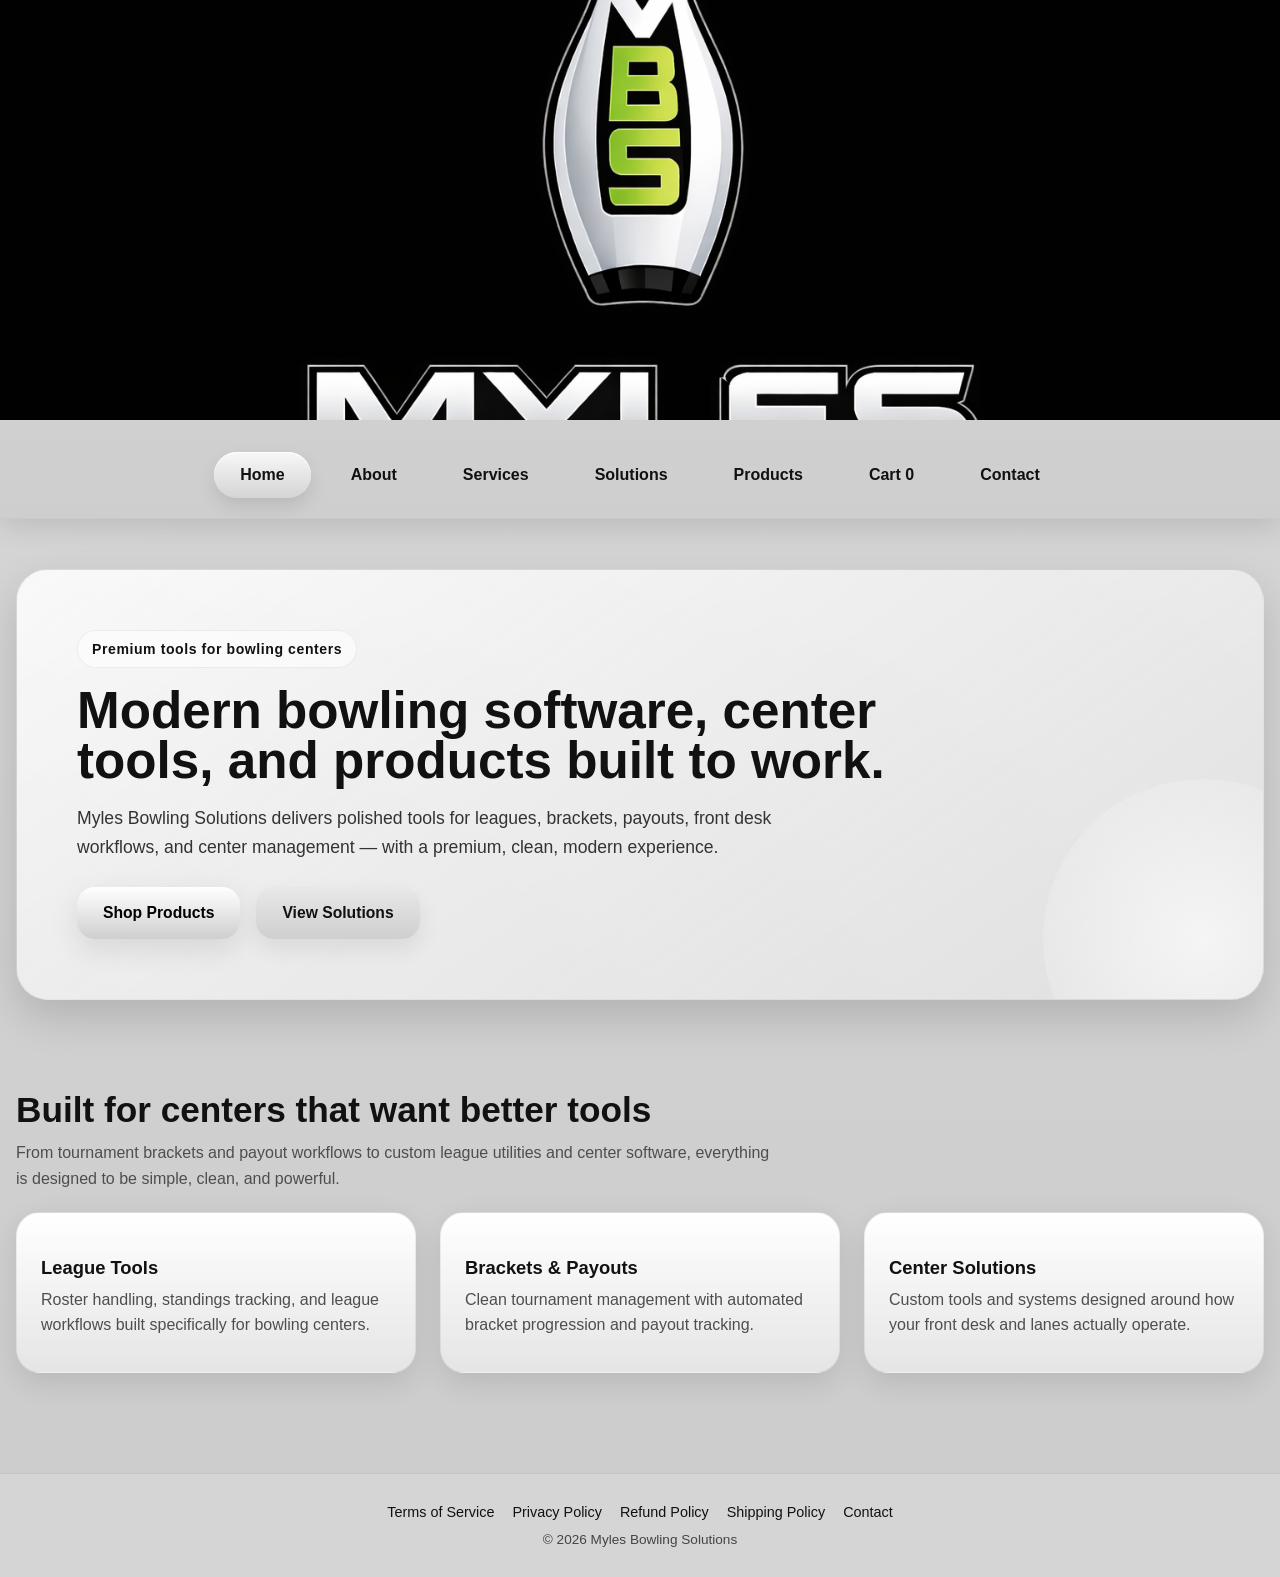
<file: index.html>
<!DOCTYPE html>
<html lang="en">
<head>
  <meta charset="UTF-8">
  <meta name="viewport" content="width=device-width, initial-scale=1.0">
  <title>Myles Bowling Solutions</title>
  <link rel="icon" type="image/jpeg" href="assets/68D8CA4C-741E-41E1-ABBC-8B57D7FD0A57.jpeg">
  <link rel="stylesheet" href="styles.css">
  <script defer src="script.js"></script>
</head>
<body>

<header class="site-header" id="siteHeader">
  <div class="header-wrap">

    <a class="brand full-logo" href="index.html">
      <img src="assets/06309F0A-B867-462A-8ED0-E043CD47B2AF.png" alt="Myles Bowling Solutions logo">
    </a>

    <nav class="nav">
      <a class="active" href="index.html">Home</a>
      <a href="about.html">About</a>
      <a href="services.html">Services</a>
      <a href="solutions.html">Solutions</a>
      <a href="products.html">Products</a>
      <a href="cart.html">Cart <span data-cart-count>0</span></a>
      <a href="contact.html">Contact</a>
    </nav>

  </div>
</header>

<main>

  <section class="hero">
    <div class="container">
      <div class="hero-card">
        <div class="eyebrow">Premium tools for bowling centers</div>

        <h1>Modern bowling software, center tools, and products built to work.</h1>

        <p>
          Myles Bowling Solutions delivers polished tools for leagues, brackets,
          payouts, front desk workflows, and center management — with a premium,
          clean, modern experience.
        </p>

        <div class="hero-actions">
          <a class="btn btn-primary" href="products.html">Shop Products</a>
          <a class="btn btn-secondary" href="solutions.html">View Solutions</a>
        </div>
      </div>
    </div>
  </section>

  <section class="section">
    <div class="container">
      <div class="section-head">
        <h2>Built for centers that want better tools</h2>
        <p>
          From tournament brackets and payout workflows to custom league utilities
          and center software, everything is designed to be simple, clean, and powerful.
        </p>
      </div>

      <div class="feature-grid">
        <article class="feature-card">
          <h3>League Tools</h3>
          <p>
            Roster handling, standings tracking, and league workflows built
            specifically for bowling centers.
          </p>
        </article>

        <article class="feature-card">
          <h3>Brackets & Payouts</h3>
          <p>
            Clean tournament management with automated bracket progression
            and payout tracking.
          </p>
        </article>

        <article class="feature-card">
          <h3>Center Solutions</h3>
          <p>
            Custom tools and systems designed around how your front desk
            and lanes actually operate.
          </p>
        </article>
      </div>
    </div>
  </section>

</main>
  
<footer class="site-footer">
  <div class="footer-links">
    <a href="/terms.html">Terms of Service</a>
    <a href="/privacy.html">Privacy Policy</a>
    <a href="/refunds.html">Refund Policy</a>
    <a href="/shipping.html">Shipping Policy</a>
    <a href="/contact.html">Contact</a>
  </div>

  <div class="footer-copy">
    © 2026 Myles Bowling Solutions
  </div>
</footer>


</body>
</html>
</file>
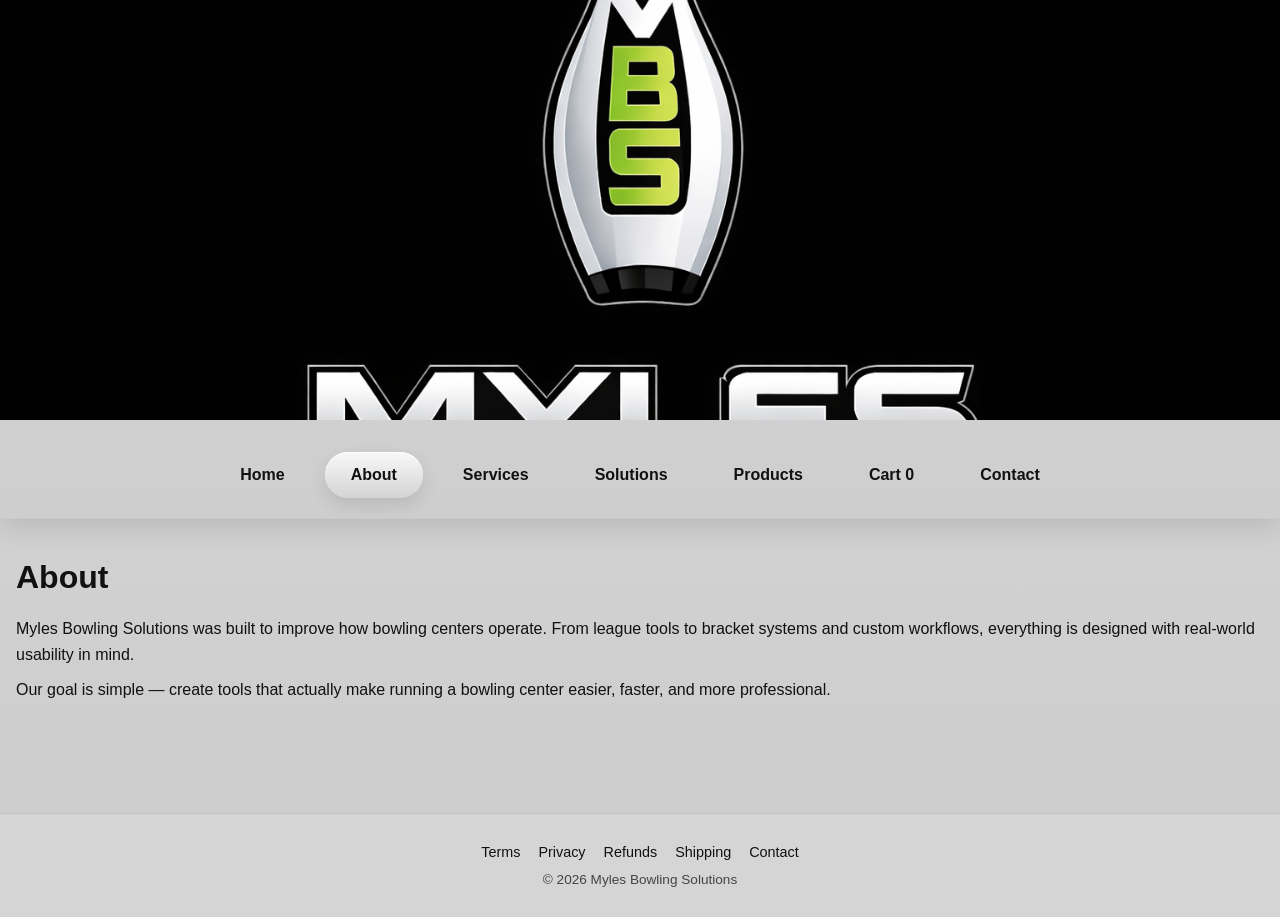
<file: about.html>
<!DOCTYPE html>
<html lang="en">
<head>
<meta charset="UTF-8">
<meta name="viewport" content="width=device-width, initial-scale=1.0">
<title>About | Myles Bowling Solutions</title>
<link rel="icon" type="image/jpeg" href="assets/68D8CA4C-741E-41E1-ABBC-8B57D7FD0A57.jpeg">
<link rel="stylesheet" href="styles.css">
<script defer src="script.js"></script>
</head>
<body>

<header class="site-header" id="siteHeader">
  <div class="header-wrap">
    <a class="brand full-logo" href="index.html">
      <img src="assets/06309F0A-B867-462A-8ED0-E043CD47B2AF.png">
    </a>
    <nav class="nav">
      <a href="index.html">Home</a>
      <a class="active" href="about.html">About</a>
      <a href="services.html">Services</a>
      <a href="solutions.html">Solutions</a>
      <a href="products.html">Products</a>
      <a href="cart.html">Cart <span data-cart-count>0</span></a>
      <a href="contact.html">Contact</a>
    </nav>
  </div>
</header>

<main class="container section">
  <h1>About</h1>
  <p>
    Myles Bowling Solutions was built to improve how bowling centers operate.
    From league tools to bracket systems and custom workflows, everything is designed
    with real-world usability in mind.
  </p>

  <p>
    Our goal is simple — create tools that actually make running a bowling center easier,
    faster, and more professional.
  </p>
</main>

<footer class="site-footer">
  <div class="footer-links">
    <a href="terms.html">Terms</a>
    <a href="privacy.html">Privacy</a>
    <a href="refunds.html">Refunds</a>
    <a href="shipping.html">Shipping</a>
    <a href="contact.html">Contact</a>
  </div>
  <div class="footer-copy">© 2026 Myles Bowling Solutions</div>
</footer>

</body>
</html>
</file>
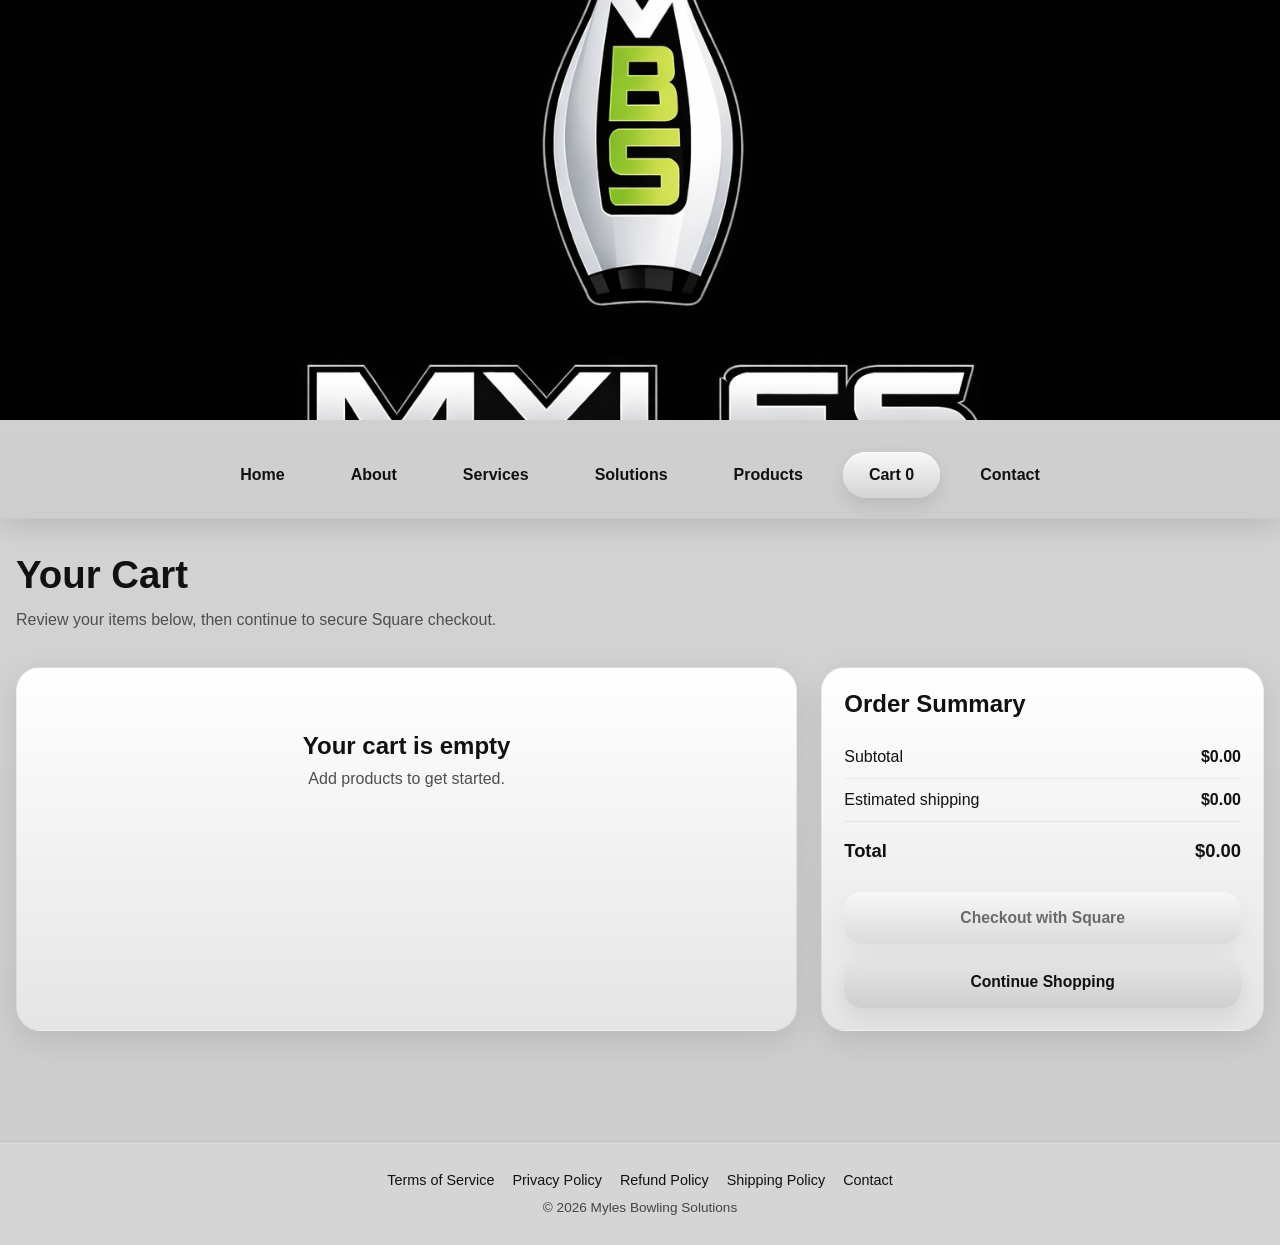
<file: cart.html>
<!DOCTYPE html>
<html lang="en">
<head>
  <meta charset="UTF-8">
  <meta name="viewport" content="width=device-width, initial-scale=1.0">
  <title>Cart | Myles Bowling Solutions</title>
  <link rel="icon" type="image/jpeg" href="assets/68D8CA4C-741E-41E1-ABBC-8B57D7FD0A57.jpeg">
  <link rel="stylesheet" href="styles.css">
  <script defer src="script.js"></script>
</head>
<body>

<header class="site-header" id="siteHeader">
  <div class="header-wrap">
    <a class="brand full-logo" href="index.html">
      <img src="assets/06309F0A-B867-462A-8ED0-E043CD47B2AF.png" alt="Myles Bowling Solutions logo">
    </a>

    <nav class="nav">
      <a href="index.html">Home</a>
      <a href="about.html">About</a>
      <a href="services.html">Services</a>
      <a href="solutions.html">Solutions</a>
      <a href="products.html">Products</a>
      <a class="active" href="cart.html">Cart <span data-cart-count>0</span></a>
      <a href="contact.html">Contact</a>
    </nav>
  </div>
</header>

<main class="container">
  <section class="page-title">
    <h1>Your Cart</h1>
    <p>
      Review your items below, then continue to secure Square checkout.
    </p>
  </section>

  <section class="cart-layout">
    <div class="cart-card">
      <div id="cartEmpty" class="empty-state">
        <h2>Your cart is empty</h2>
        <p class="muted" style="margin-top:10px;">Add products to get started.</p>
      </div>

      <div id="cartList" class="cart-list"></div>
    </div>

    <aside class="cart-card">
      <h2 style="margin-bottom:18px;">Order Summary</h2>

      <div class="summary-row">
        <span>Subtotal</span>
        <strong id="cartSubtotal">$0.00</strong>
      </div>

      <div class="summary-row">
        <span>Estimated shipping</span>
        <strong id="cartShipping">$0.00</strong>
      </div>

      <div class="summary-row total">
        <span>Total</span>
        <strong id="cartTotal">$0.00</strong>
      </div>

      <div style="display:grid; gap:12px; margin-top:18px;">
        <button id="squareCheckoutBtn" class="btn btn-primary" type="button">
          Checkout with Square
        </button>
        <a class="btn btn-secondary" href="products.html">Continue Shopping</a>
      </div>
    </aside>
  </section>
</main>

<footer class="site-footer">
  <div class="footer-links">
    <a href="terms.html">Terms of Service</a>
    <a href="privacy.html">Privacy Policy</a>
    <a href="refunds.html">Refund Policy</a>
    <a href="shipping.html">Shipping Policy</a>
    <a href="contact.html">Contact</a>
  </div>

  <div class="footer-copy">
    © 2026 Myles Bowling Solutions
  </div>
</footer>

</body>
</html>
</file>
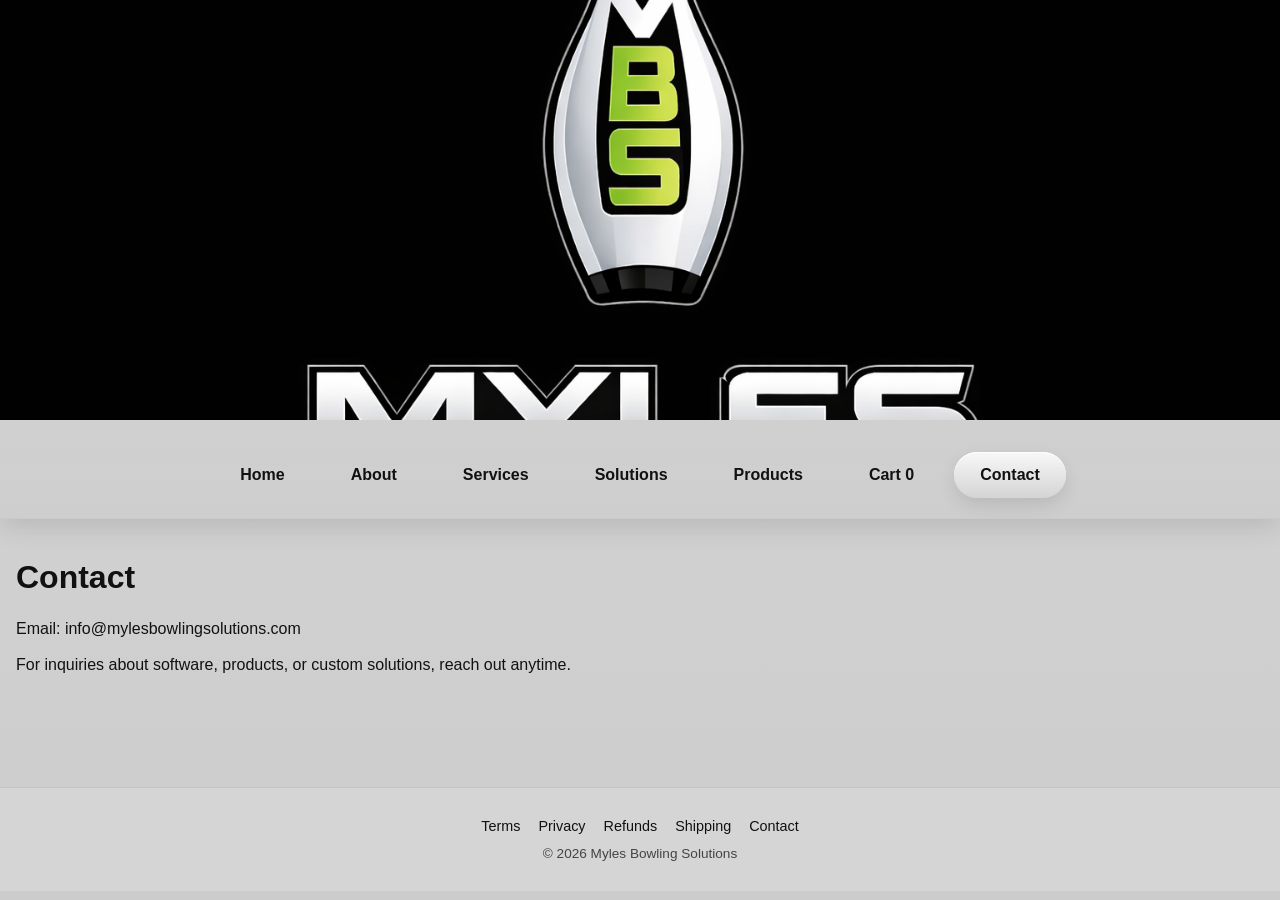
<file: contact.html>
<!DOCTYPE html>
<html lang="en">
<head>
<meta charset="UTF-8">
<meta name="viewport" content="width=device-width, initial-scale=1.0">
<title>Contact | Myles Bowling Solutions</title>
<link rel="icon" type="image/jpeg" href="assets/68D8CA4C-741E-41E1-ABBC-8B57D7FD0A57.jpeg">
<link rel="stylesheet" href="styles.css">
<script defer src="script.js"></script>
</head>
<body>

<header class="site-header" id="siteHeader">
  <div class="header-wrap">
    <a class="brand full-logo" href="index.html">
      <img src="assets/06309F0A-B867-462A-8ED0-E043CD47B2AF.png">
    </a>
    <nav class="nav">
      <a href="index.html">Home</a>
      <a href="about.html">About</a>
      <a href="services.html">Services</a>
      <a href="solutions.html">Solutions</a>
      <a href="products.html">Products</a>
      <a href="cart.html">Cart <span data-cart-count>0</span></a>
      <a class="active" href="contact.html">Contact</a>
    </nav>
  </div>
</header>

<main class="container section">
  <h1>Contact</h1>

  <p>Email: info@mylesbowlingsolutions.com</p>

  <p>
    For inquiries about software, products, or custom solutions,
    reach out anytime.
  </p>
</main>

<footer class="site-footer">
  <div class="footer-links">
    <a href="terms.html">Terms</a>
    <a href="privacy.html">Privacy</a>
    <a href="refunds.html">Refunds</a>
    <a href="shipping.html">Shipping</a>
    <a href="contact.html">Contact</a>
  </div>
  <div class="footer-copy">© 2026 Myles Bowling Solutions</div>
</footer>

</body>
</html>
</file>
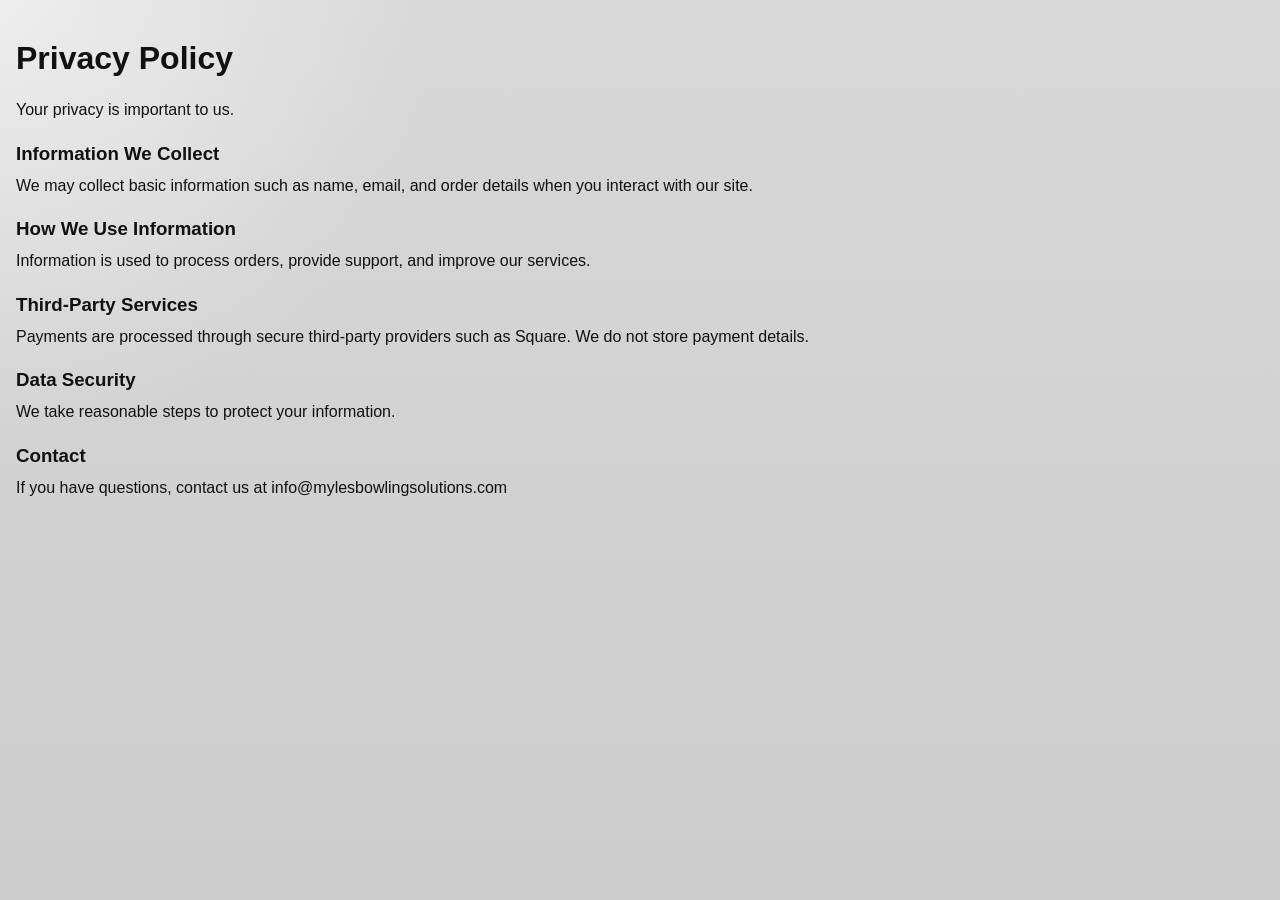
<file: privacy.html>
<!DOCTYPE html>
<html lang="en">
<head>
<meta charset="UTF-8">
<meta name="viewport" content="width=device-width, initial-scale=1.0">
<title>Privacy Policy</title>
<link rel="stylesheet" href="styles.css">
</head>
<body>

<div class="container section">
<h1>Privacy Policy</h1>

<p>Your privacy is important to us.</p>

<h3>Information We Collect</h3>
<p>We may collect basic information such as name, email, and order details when you interact with our site.</p>

<h3>How We Use Information</h3>
<p>Information is used to process orders, provide support, and improve our services.</p>

<h3>Third-Party Services</h3>
<p>Payments are processed through secure third-party providers such as Square. We do not store payment details.</p>

<h3>Data Security</h3>
<p>We take reasonable steps to protect your information.</p>

<h3>Contact</h3>
<p>If you have questions, contact us at info@mylesbowlingsolutions.com</p>

</div>

</body>
</html>
</file>
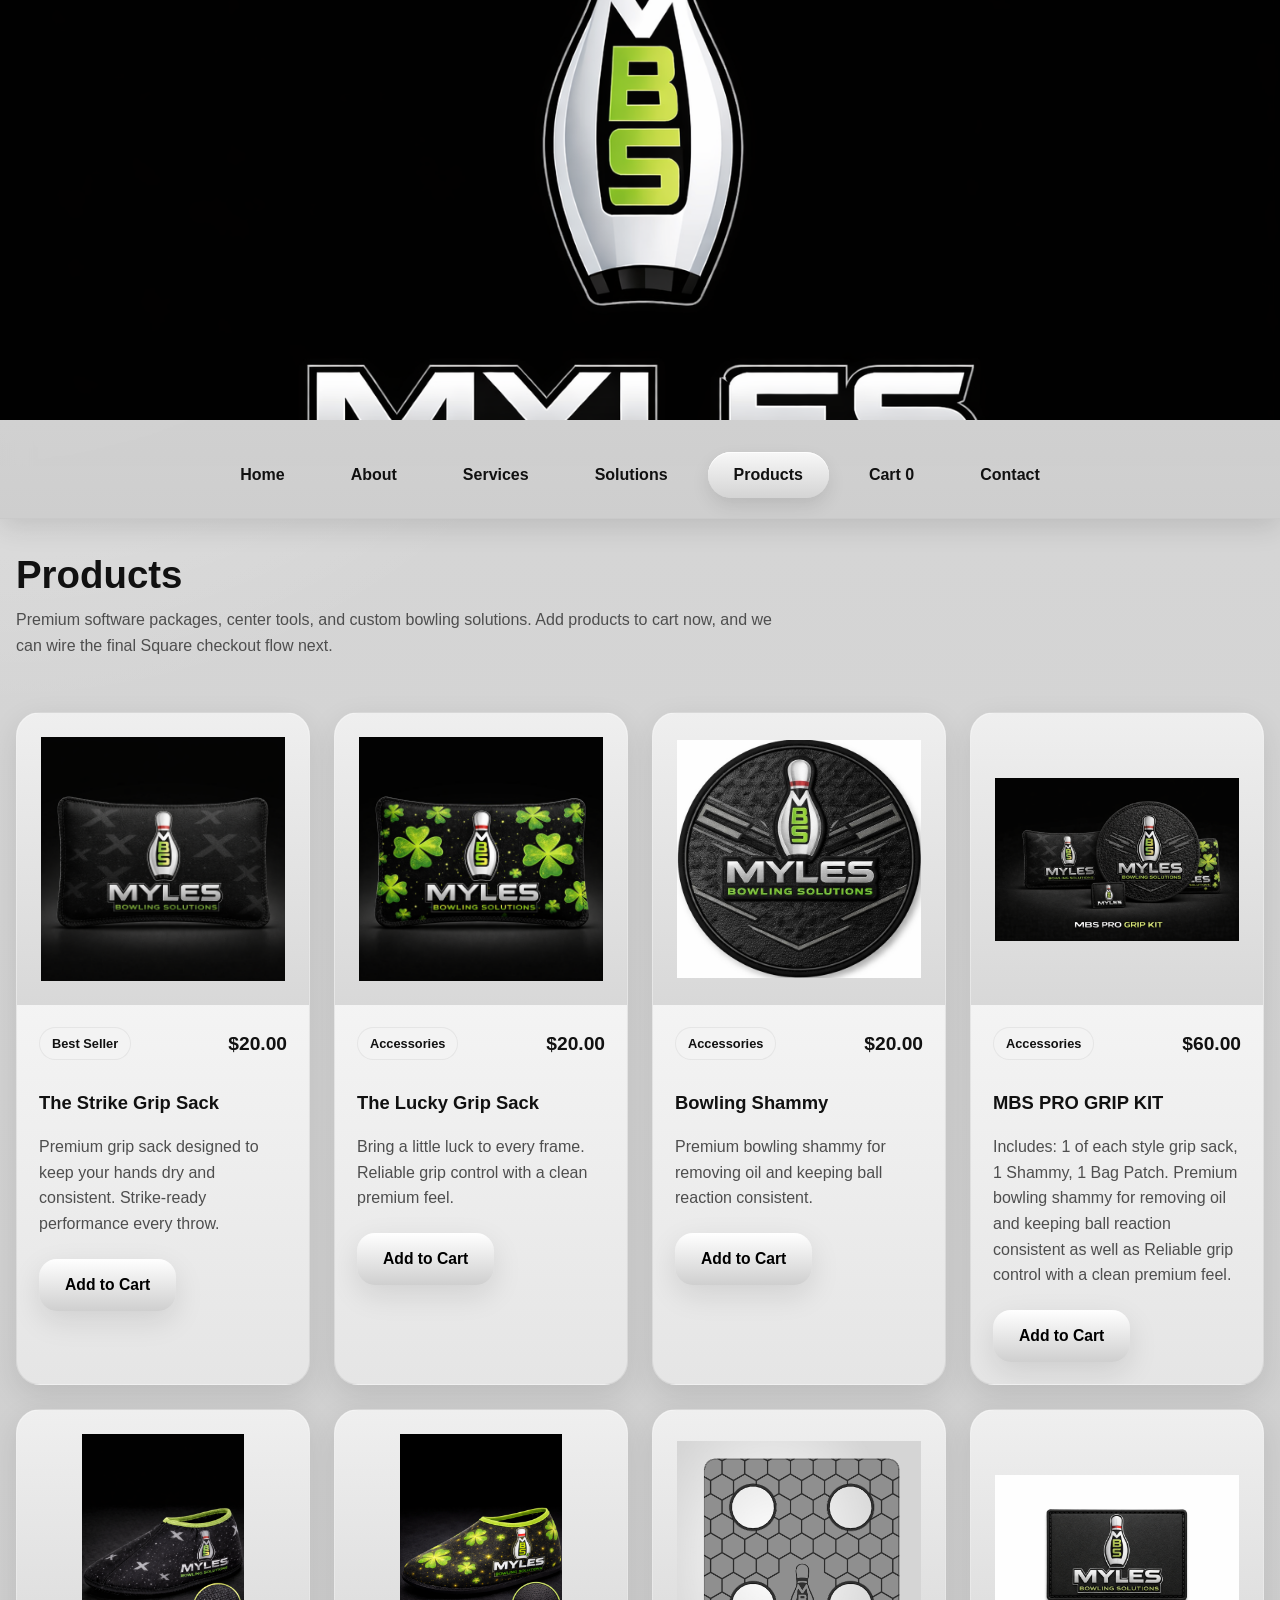
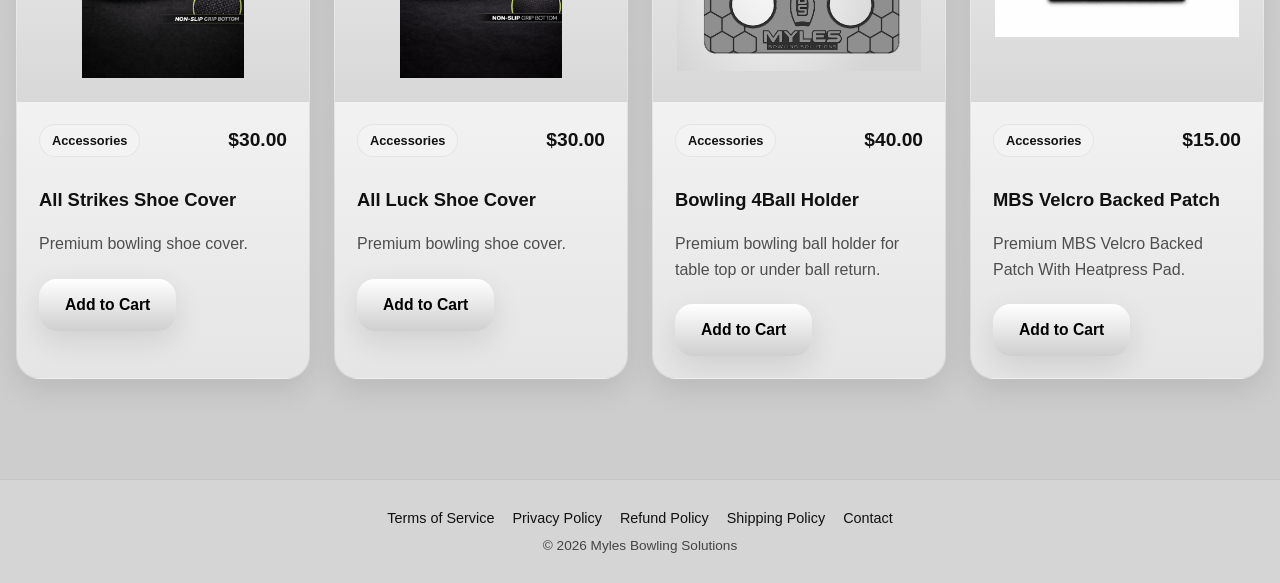
<file: products.html>
<!DOCTYPE html>
<html lang="en">
<head>
  <meta charset="UTF-8">
  <meta name="viewport" content="width=device-width, initial-scale=1.0">
  <title>Products | Myles Bowling Solutions</title>
  <link rel="icon" type="image/jpeg" href="assets/68D8CA4C-741E-41E1-ABBC-8B57D7FD0A57.jpeg">
  <link rel="stylesheet" href="styles.css">
  <script defer src="script.js"></script>
</head>
<body>

<header class="site-header" id="siteHeader">
  <div class="header-wrap">
    <a class="brand full-logo" href="index.html">
      <img src="assets/06309F0A-B867-462A-8ED0-E043CD47B2AF.png" alt="Myles Bowling Solutions logo">
    </a>

    <nav class="nav">
      <a href="index.html">Home</a>
      <a href="about.html">About</a>
      <a href="services.html">Services</a>
      <a href="solutions.html">Solutions</a>
      <a class="active" href="products.html">Products</a>
      <a href="cart.html">Cart <span data-cart-count>0</span></a>
      <a href="contact.html">Contact</a>
    </nav>
  </div>
</header>

<main class="container">
  <section class="page-title">
    <h1>Products</h1>
    <p>
      Premium software packages, center tools, and custom bowling solutions.
      Add products to cart now, and we can wire the final Square checkout flow next.
    </p>
  </section>

  <section class="section">
    <div id="productGrid" class="product-grid"></div>
  </section>
</main>

<footer class="site-footer">
  <div class="footer-links">
    <a href="terms.html">Terms of Service</a>
    <a href="privacy.html">Privacy Policy</a>
    <a href="refunds.html">Refund Policy</a>
    <a href="shipping.html">Shipping Policy</a>
    <a href="contact.html">Contact</a>
  </div>

  <div class="footer-copy">
    © 2026 Myles Bowling Solutions
  </div>
</footer>

</body>
</html>
</file>
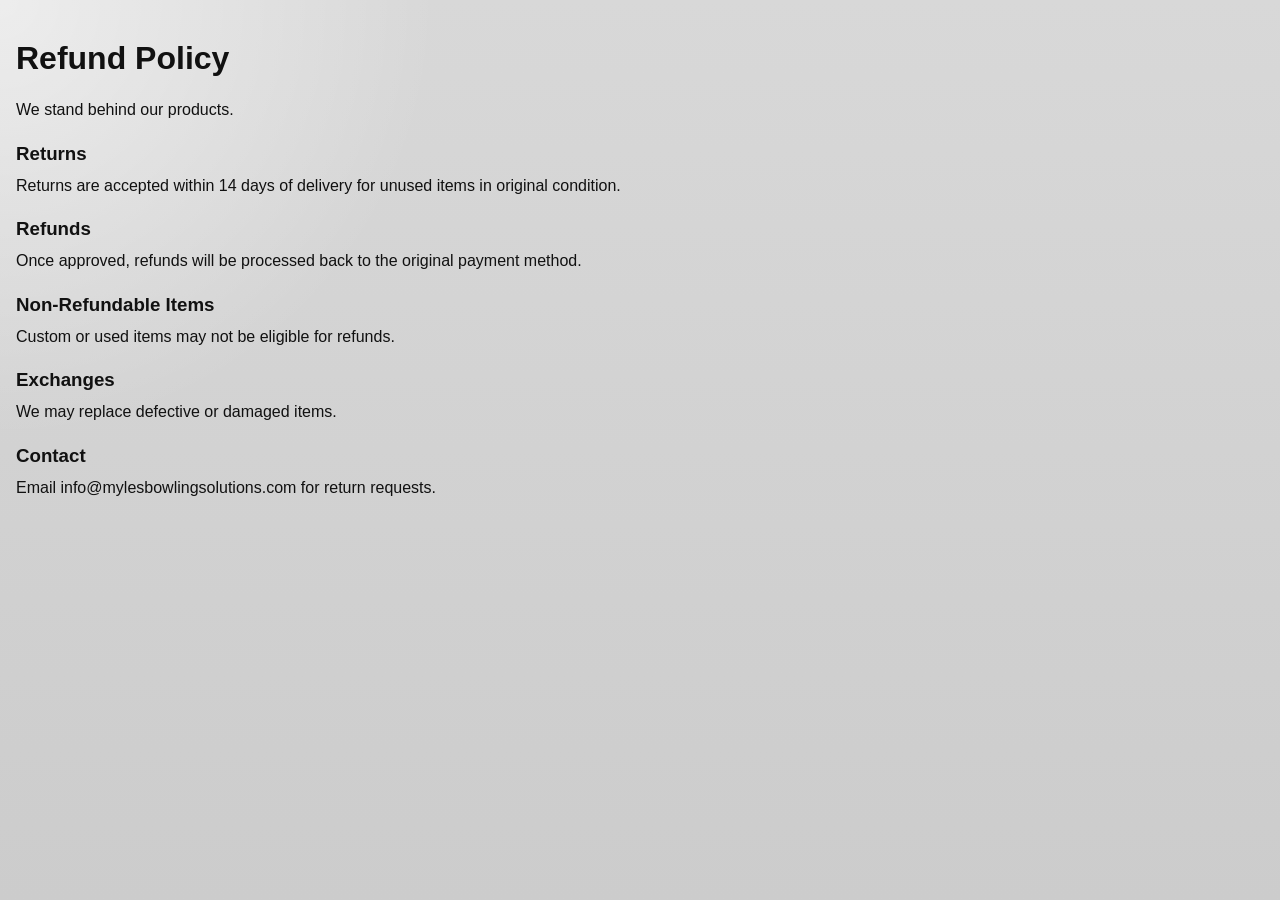
<file: refunds.html>
<!DOCTYPE html>
<html lang="en">
<head>
<meta charset="UTF-8">
<meta name="viewport" content="width=device-width, initial-scale=1.0">
<title>Refund Policy</title>
<link rel="stylesheet" href="styles.css">
</head>
<body>

<div class="container section">
<h1>Refund Policy</h1>

<p>We stand behind our products.</p>

<h3>Returns</h3>
<p>Returns are accepted within 14 days of delivery for unused items in original condition.</p>

<h3>Refunds</h3>
<p>Once approved, refunds will be processed back to the original payment method.</p>

<h3>Non-Refundable Items</h3>
<p>Custom or used items may not be eligible for refunds.</p>

<h3>Exchanges</h3>
<p>We may replace defective or damaged items.</p>

<h3>Contact</h3>
<p>Email info@mylesbowlingsolutions.com for return requests.</p>

</div>

</body>
</html>
</file>
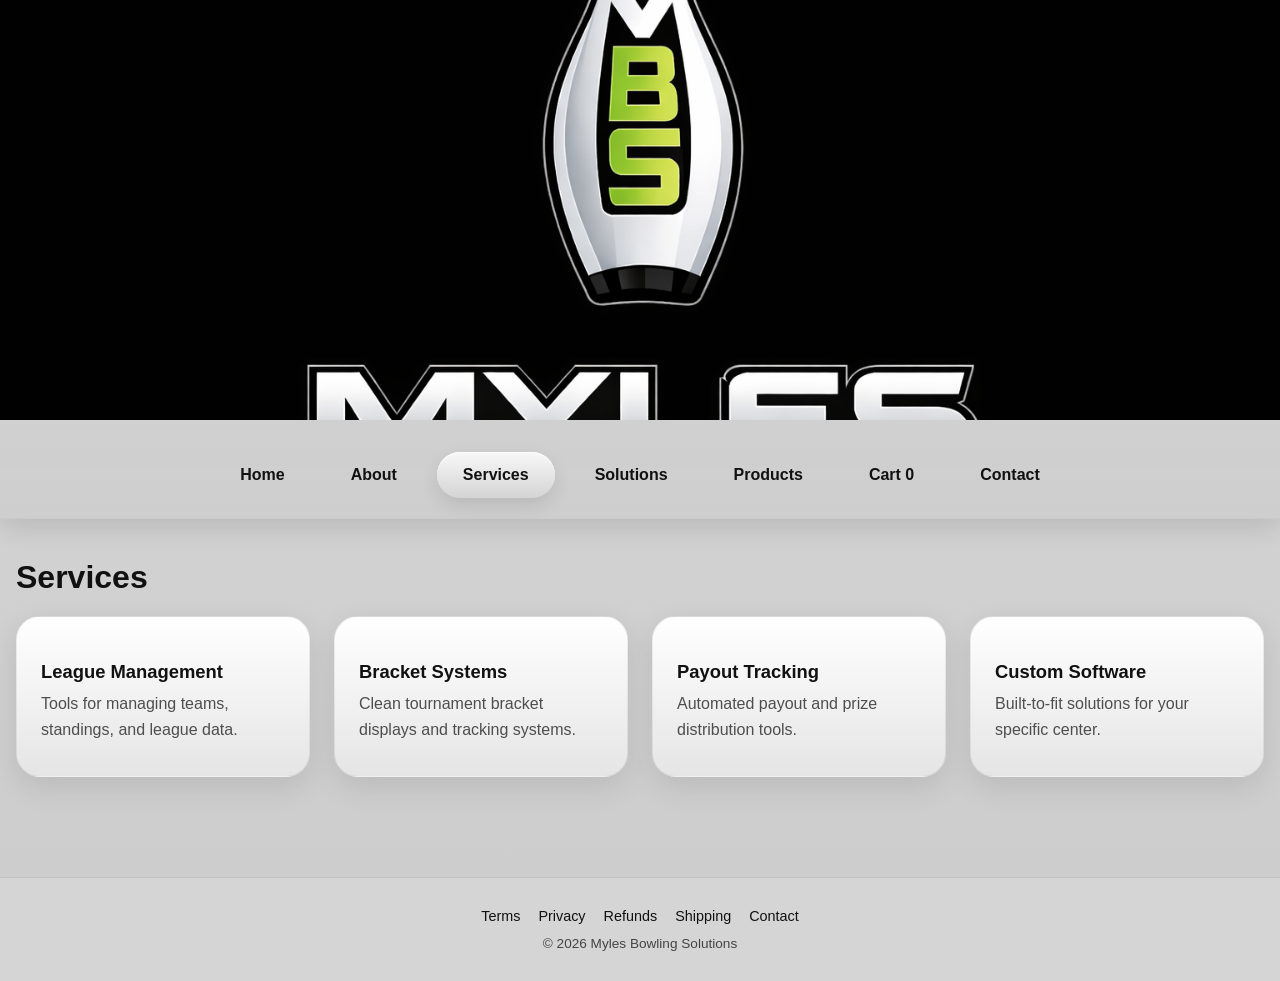
<file: services.html>
<!DOCTYPE html>
<html lang="en">
<head>
<meta charset="UTF-8">
<meta name="viewport" content="width=device-width, initial-scale=1.0">
<title>Services | Myles Bowling Solutions</title>
<link rel="icon" type="image/jpeg" href="assets/68D8CA4C-741E-41E1-ABBC-8B57D7FD0A57.jpeg">
<link rel="stylesheet" href="styles.css">
<script defer src="script.js"></script>
</head>
<body>

<header class="site-header" id="siteHeader">
  <div class="header-wrap">
    <a class="brand full-logo" href="index.html">
      <img src="assets/06309F0A-B867-462A-8ED0-E043CD47B2AF.png">
    </a>
    <nav class="nav">
      <a href="index.html">Home</a>
      <a href="about.html">About</a>
      <a class="active" href="services.html">Services</a>
      <a href="solutions.html">Solutions</a>
      <a href="products.html">Products</a>
      <a href="cart.html">Cart <span data-cart-count>0</span></a>
      <a href="contact.html">Contact</a>
    </nav>
  </div>
</header>

<main class="container section">
  <h1>Services</h1>

  <div class="feature-grid">

    <div class="feature-card">
      <h3>League Management</h3>
      <p>Tools for managing teams, standings, and league data.</p>
    </div>

    <div class="feature-card">
      <h3>Bracket Systems</h3>
      <p>Clean tournament bracket displays and tracking systems.</p>
    </div>

    <div class="feature-card">
      <h3>Payout Tracking</h3>
      <p>Automated payout and prize distribution tools.</p>
    </div>

    <div class="feature-card">
      <h3>Custom Software</h3>
      <p>Built-to-fit solutions for your specific center.</p>
    </div>

  </div>
</main>

<footer class="site-footer">
  <div class="footer-links">
    <a href="terms.html">Terms</a>
    <a href="privacy.html">Privacy</a>
    <a href="refunds.html">Refunds</a>
    <a href="shipping.html">Shipping</a>
    <a href="contact.html">Contact</a>
  </div>
  <div class="footer-copy">© 2026 Myles Bowling Solutions</div>
</footer>

</body>
</html>
</file>
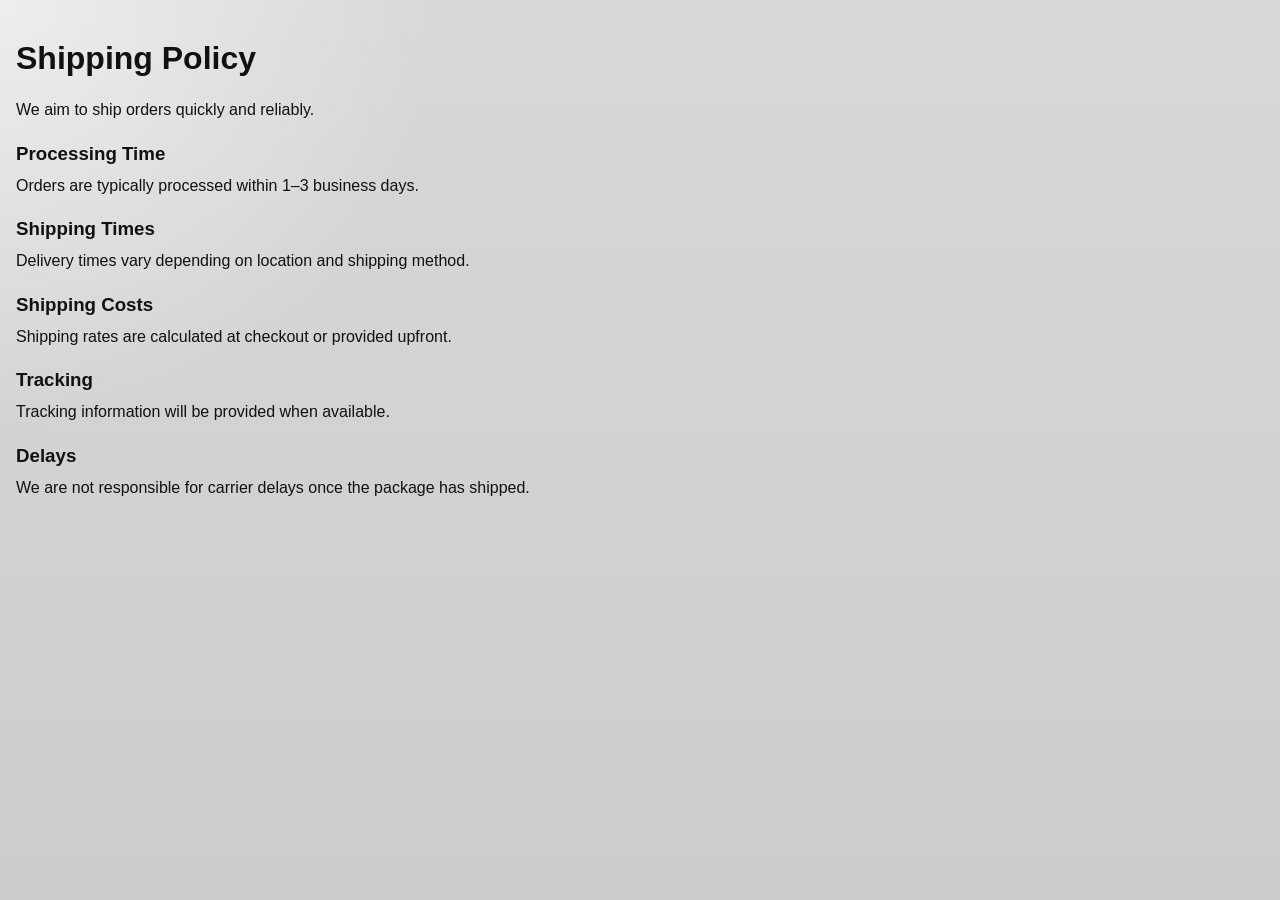
<file: shipping.html>
<!DOCTYPE html>
<html lang="en">
<head>
<meta charset="UTF-8">
<meta name="viewport" content="width=device-width, initial-scale=1.0">
<title>Shipping Policy</title>
<link rel="stylesheet" href="styles.css">
</head>
<body>

<div class="container section">
<h1>Shipping Policy</h1>

<p>We aim to ship orders quickly and reliably.</p>

<h3>Processing Time</h3>
<p>Orders are typically processed within 1–3 business days.</p>

<h3>Shipping Times</h3>
<p>Delivery times vary depending on location and shipping method.</p>

<h3>Shipping Costs</h3>
<p>Shipping rates are calculated at checkout or provided upfront.</p>

<h3>Tracking</h3>
<p>Tracking information will be provided when available.</p>

<h3>Delays</h3>
<p>We are not responsible for carrier delays once the package has shipped.</p>

</div>

</body>
</html>
</file>
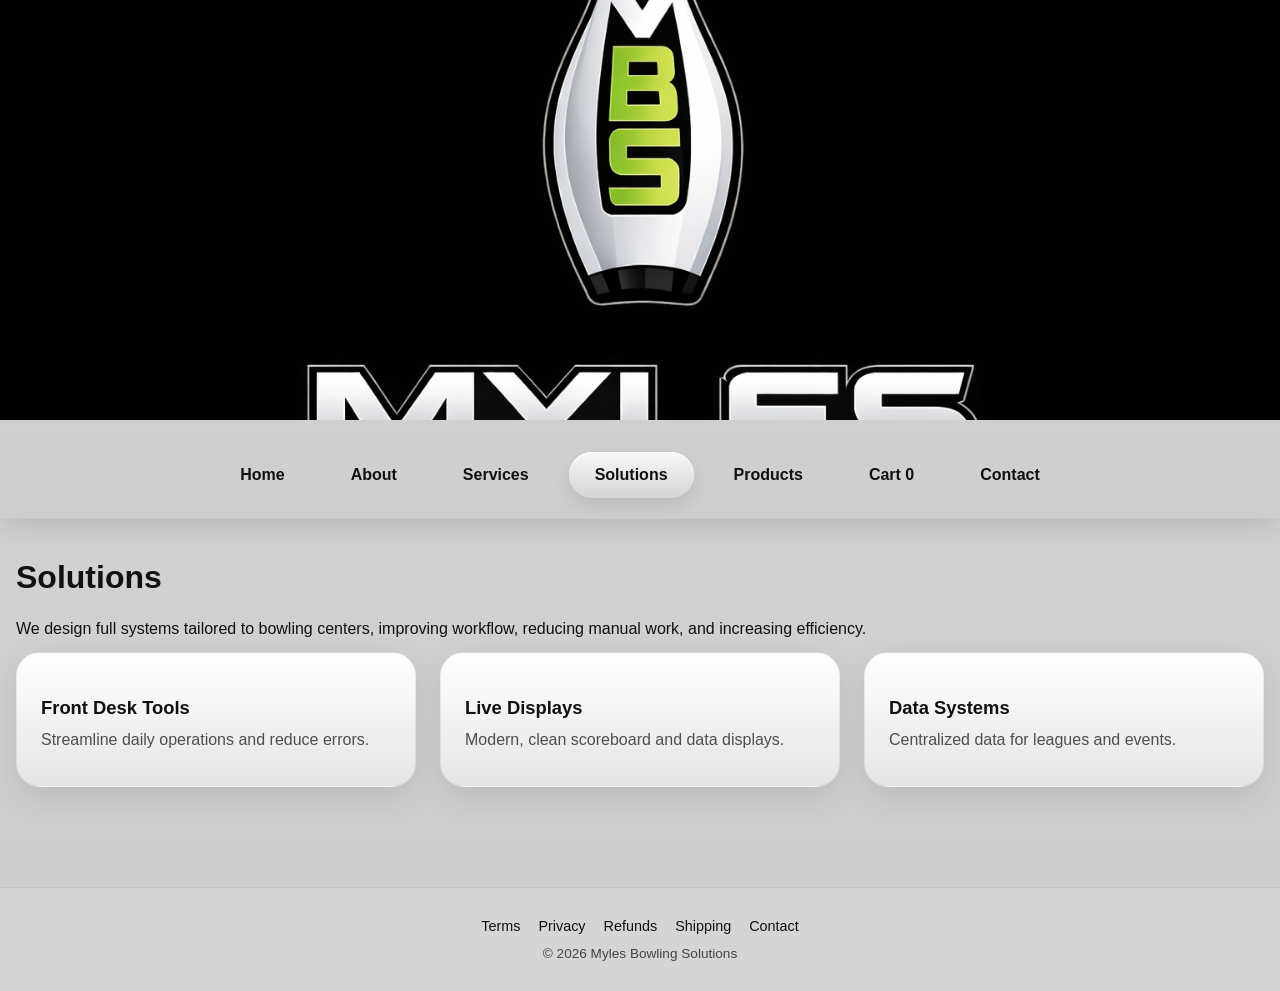
<file: solutions.html>
<!DOCTYPE html>
<html lang="en">
<head>
<meta charset="UTF-8">
<meta name="viewport" content="width=device-width, initial-scale=1.0">
<title>Solutions | Myles Bowling Solutions</title>
<link rel="icon" type="image/jpeg" href="assets/68D8CA4C-741E-41E1-ABBC-8B57D7FD0A57.jpeg">
<link rel="stylesheet" href="styles.css">
<script defer src="script.js"></script>
</head>
<body>

<header class="site-header" id="siteHeader">
  <div class="header-wrap">
    <a class="brand full-logo" href="index.html">
      <img src="assets/06309F0A-B867-462A-8ED0-E043CD47B2AF.png">
    </a>
    <nav class="nav">
      <a href="index.html">Home</a>
      <a href="about.html">About</a>
      <a href="services.html">Services</a>
      <a class="active" href="solutions.html">Solutions</a>
      <a href="products.html">Products</a>
      <a href="cart.html">Cart <span data-cart-count>0</span></a>
      <a href="contact.html">Contact</a>
    </nav>
  </div>
</header>

<main class="container section">
  <h1>Solutions</h1>

  <p>
    We design full systems tailored to bowling centers, improving workflow,
    reducing manual work, and increasing efficiency.
  </p>

  <div class="feature-grid">
    <div class="feature-card">
      <h3>Front Desk Tools</h3>
      <p>Streamline daily operations and reduce errors.</p>
    </div>

    <div class="feature-card">
      <h3>Live Displays</h3>
      <p>Modern, clean scoreboard and data displays.</p>
    </div>

    <div class="feature-card">
      <h3>Data Systems</h3>
      <p>Centralized data for leagues and events.</p>
    </div>
  </div>
</main>

<footer class="site-footer">
  <div class="footer-links">
    <a href="terms.html">Terms</a>
    <a href="privacy.html">Privacy</a>
    <a href="refunds.html">Refunds</a>
    <a href="shipping.html">Shipping</a>
    <a href="contact.html">Contact</a>
  </div>
  <div class="footer-copy">© 2026 Myles Bowling Solutions</div>
</footer>

</body>
</html>
</file>
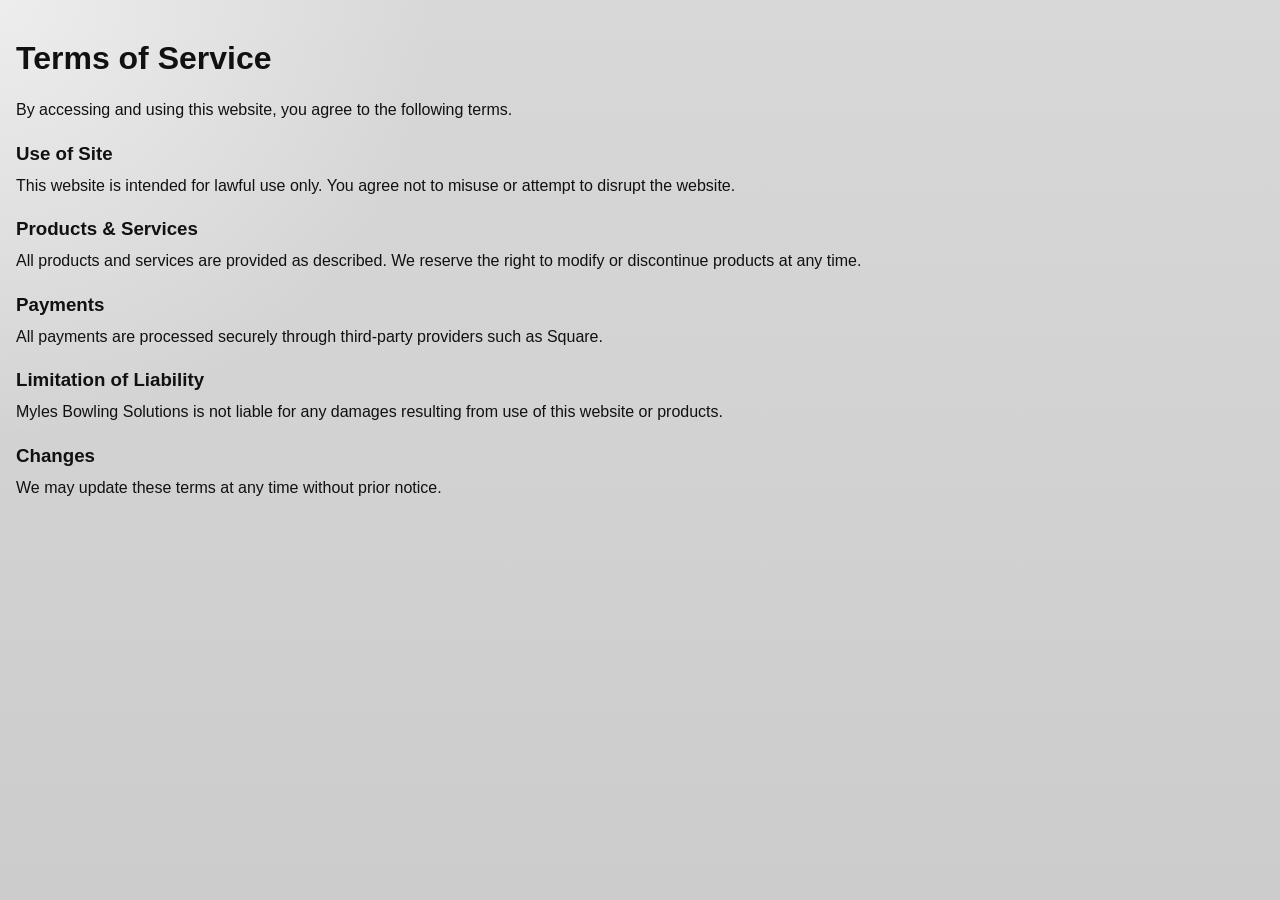
<file: terms.html>
<!DOCTYPE html>
<html lang="en">
<head>
<meta charset="UTF-8">
<meta name="viewport" content="width=device-width, initial-scale=1.0">
<title>Terms of Service</title>
<link rel="stylesheet" href="styles.css">
</head>
<body>

<div class="container section">
<h1>Terms of Service</h1>

<p>By accessing and using this website, you agree to the following terms.</p>

<h3>Use of Site</h3>
<p>This website is intended for lawful use only. You agree not to misuse or attempt to disrupt the website.</p>

<h3>Products & Services</h3>
<p>All products and services are provided as described. We reserve the right to modify or discontinue products at any time.</p>

<h3>Payments</h3>
<p>All payments are processed securely through third-party providers such as Square.</p>

<h3>Limitation of Liability</h3>
<p>Myles Bowling Solutions is not liable for any damages resulting from use of this website or products.</p>

<h3>Changes</h3>
<p>We may update these terms at any time without prior notice.</p>

</div>

</body>
</html>
</file>
<file: styles.css>
:root{
  --bg:#cfcfcf;
  --bg-soft:#dddddd;
  --panel:#eeeeee;
  --panel-2:#e3e3e3;
  --text:#111111;
  --muted:#4e4e4e;
  --line:rgba(0,0,0,.08);
  --shadow-1:0 10px 30px rgba(0,0,0,.10);
  --shadow-2:0 18px 42px rgba(0,0,0,.14);
  --shadow-3:0 16px 35px rgba(0,0,0,.18);
  --radius-xl:28px;
  --radius-lg:20px;
  --radius-md:14px;
  --maxw:1280px;
}

*{
  margin:0;
  padding:0;
  box-sizing:border-box;
}

html{
  scroll-behavior:smooth;
}

body{
  font-family:Arial, Helvetica, sans-serif;
  background:
    radial-gradient(circle at top left, rgba(255,255,255,.55), transparent 28%),
    linear-gradient(180deg, #d8d8d8 0%, #cccccc 100%);
  color:var(--text);
  min-height:100vh;
}

img{
  max-width:100%;
  display:block;
}

a{
  color:inherit;
  text-decoration:none;
}

.container{
  width:min(var(--maxw), calc(100% - 32px));
  margin:auto;
}

/* HEADER */
.site-header{
  position:sticky;
  top:0;
  z-index:1000;
  background:linear-gradient(180deg, rgba(218,218,218,.96), rgba(205,205,205,.94));
  backdrop-filter:blur(14px);
  border-bottom:1px solid rgba(0,0,0,.08);
  box-shadow:0 8px 26px rgba(0,0,0,.12);
  transition:
    box-shadow .3s ease,
    background .3s ease;
}

.site-header.scrolled{
  box-shadow:0 12px 30px rgba(0,0,0,.18);
}

.header-wrap{
  display:flex;
  flex-direction:column;
  align-items:center;
  gap:14px;
  width:100%;
}

/* FULL WIDTH LOGO */
.brand{
  width:100%;
  display:flex;
  justify-content:center;
  align-items:center;
}

.full-logo{
  width:100%;
  background:#000;
  overflow:hidden;
  max-height:420px;
  transition:max-height .3s ease;
}

.full-logo img{
  width:100%;
  height:auto;
  display:block;
  filter:drop-shadow(0 10px 20px rgba(0,0,0,.30));
}

/* SHRINK TO 50% */
.site-header.scrolled .full-logo{
  max-height:210px;
}

/* NAV */
.nav{
  display:flex;
  justify-content:center;
  align-items:center;
  gap:14px;
  flex-wrap:wrap;
  width:100%;
  padding:18px 12px 20px;
  max-height:240px;
  overflow:hidden;
  opacity:1;
  transform:translateY(0);
  transition:
    max-height .25s ease,
    padding .25s ease,
    opacity .2s ease,
    transform .2s ease;
}

.nav a{
  padding:14px 26px;
  border-radius:999px;
  font-weight:800;
  font-size:1rem;
  color:#111;
  background:transparent;
  transition:all .2s ease;
}

.nav a:hover,
.nav a.active{
  background:linear-gradient(180deg,#f8f8f8,#d4d4d4);
  box-shadow:
    inset 0 1px 0 rgba(255,255,255,.9),
    0 8px 18px rgba(0,0,0,.10);
}

/* HIDE NAV ON SCROLL DOWN */
.site-header.nav-hidden .nav{
  max-height:0;
  padding-top:0;
  padding-bottom:0;
  opacity:0;
  transform:translateY(-10px);
  pointer-events:none;
}

/* HERO */
.hero{
  padding:50px 0;
}

.hero-card{
  position:relative;
  overflow:hidden;
  border:1px solid var(--line);
  background:
    linear-gradient(145deg, rgba(255,255,255,.7), rgba(225,225,225,.9)),
    linear-gradient(180deg, #ececec, #d8d8d8);
  border-radius:32px;
  padding:60px;
  box-shadow:var(--shadow-2);
}

.hero-card::before{
  content:"";
  position:absolute;
  inset:auto -100px -100px auto;
  width:320px;
  height:320px;
  border-radius:50%;
  background:radial-gradient(circle, rgba(255,255,255,.65), rgba(255,255,255,0));
  pointer-events:none;
}

.eyebrow{
  display:inline-flex;
  align-items:center;
  gap:8px;
  padding:10px 14px;
  border-radius:999px;
  background:rgba(255,255,255,.55);
  border:1px solid rgba(0,0,0,.06);
  font-size:.88rem;
  font-weight:800;
  letter-spacing:.04em;
  margin-bottom:18px;
}

.hero h1{
  font-size:clamp(2.5rem,4vw,4.5rem);
  line-height:.98;
  margin-bottom:18px;
  max-width:900px;
}

.hero p{
  max-width:760px;
  font-size:1.1rem;
  line-height:1.65;
  color:#333;
  margin-bottom:25px;
}

.hero-actions{
  display:flex;
  gap:16px;
  flex-wrap:wrap;
}

/* BUTTONS */
.btn{
  appearance:none;
  border:none;
  cursor:pointer;
  display:inline-flex;
  align-items:center;
  justify-content:center;
  gap:10px;
  min-height:52px;
  padding:14px 26px;
  border-radius:18px;
  font-weight:800;
  font-size:.98rem;
  transition:transform .14s ease, box-shadow .14s ease, background .14s ease;
}

.btn:hover{
  transform:translateY(-2px);
}

.btn-primary{
  color:#000;
  background:linear-gradient(180deg,#ffffff,#cfcfcf);
  box-shadow:var(--shadow-1);
}

.btn-secondary{
  color:#111;
  background:linear-gradient(180deg,#e8e8e8,#cfcfcf);
  box-shadow:0 10px 22px rgba(0,0,0,.08);
}

/* SECTIONS */
.section{
  padding:40px 0;
}

.section-head{
  margin-bottom:20px;
}

.section-head h2{
  font-size:2.2rem;
  margin-bottom:10px;
}

.section-head p{
  color:var(--muted);
  line-height:1.6;
  max-width:760px;
}

/* FEATURE GRID */
.feature-grid{
  display:grid;
  grid-template-columns:repeat(auto-fit,minmax(260px,1fr));
  gap:24px;
}

.feature-card{
  background:linear-gradient(180deg,#fff,#e5e5e5);
  padding:24px;
  border-radius:24px;
  box-shadow:var(--shadow-1);
  border:1px solid rgba(0,0,0,.06);
}

.feature-card h3{
  margin-bottom:10px;
  font-size:1.15rem;
}

.feature-card p{
  color:var(--muted);
  line-height:1.6;
}

/* PAGE TITLE */
.page-title{
  padding:34px 0 14px;
}

.page-title h1{
  font-size:clamp(2rem, 3vw, 3rem);
  margin-bottom:10px;
}

.page-title p{
  color:var(--muted);
  line-height:1.6;
  max-width:760px;
}

/* PRODUCTS */
.product-grid{
  display:grid;
  gap:24px;
  grid-template-columns:repeat(auto-fit, minmax(280px, 1fr));
}

.product-card{
  overflow:hidden;
  border-radius:24px;
  background:linear-gradient(180deg,#ffffff,#e5e5e5);
  box-shadow:var(--shadow-1);
  border:1px solid rgba(0,0,0,.06);
  display:flex;
  flex-direction:column;
}

.product-media{
  width:100%;
  aspect-ratio:1 / 1;
  background:linear-gradient(180deg,#efefef,#d8d8d8);
  display:flex;
  align-items:center;
  justify-content:center;
  padding:24px;
  overflow:hidden;
}

.product-media img{
  width:100%;
  height:100%;
  object-fit:contain;
  display:block;
}

.product-body{
  padding:22px;
  display:flex;
  flex-direction:column;
  gap:12px;
}

.product-meta{
  display:flex;
  align-items:center;
  justify-content:space-between;
  gap:12px;
}

.product-body h3{
  font-size:1.15rem;
  line-height:1.2;
}

.product-body p{
  color:var(--muted);
  line-height:1.55;
}

.price{
  font-size:1.2rem;
  font-weight:900;
}

.badge{
  display:inline-flex;
  padding:8px 12px;
  border-radius:999px;
  background:#f3f3f3;
  border:1px solid rgba(0,0,0,.06);
  font-size:.8rem;
  font-weight:800;
}

/* CART */
.cart-layout{
  display:grid;
  grid-template-columns:1.5fr .85fr;
  gap:24px;
  padding:20px 0 50px;
}

.cart-card{
  border:1px solid rgba(0,0,0,.06);
  background:linear-gradient(180deg,#ffffff,#e5e5e5);
  border-radius:24px;
  box-shadow:var(--shadow-1);
  padding:22px;
}

.cart-list{
  display:flex;
  flex-direction:column;
  gap:14px;
}

.cart-item{
  display:grid;
  grid-template-columns:90px 1fr auto;
  gap:16px;
  align-items:center;
  padding:16px;
  border-radius:18px;
  background:linear-gradient(180deg,#f0f0f0,#dfdfdf);
  border:1px solid rgba(0,0,0,.05);
}

.cart-item-thumb{
  width:90px;
  height:90px;
  border-radius:14px;
  background:#ebebeb;
  overflow:hidden;
}

.cart-item-thumb img{
  width:100%;
  height:100%;
  object-fit:contain;
}

.cart-item h3{
  margin-bottom:6px;
}

.cart-item p{
  color:var(--muted);
  margin-bottom:10px;
}

.qty-row{
  display:flex;
  align-items:center;
  gap:10px;
  flex-wrap:wrap;
}

.qty-btn,
.remove-btn{
  border:none;
  cursor:pointer;
  border-radius:14px;
  font-weight:800;
}

.qty-btn{
  width:38px;
  height:38px;
  background:linear-gradient(180deg,#ffffff,#d5d5d5);
}

.remove-btn{
  padding:10px 14px;
  background:linear-gradient(180deg,#ededed,#d1d1d1);
}

.summary-row{
  display:flex;
  justify-content:space-between;
  align-items:center;
  gap:20px;
  padding:12px 0;
  border-bottom:1px solid rgba(0,0,0,.06);
}

.summary-row.total{
  font-size:1.15rem;
  font-weight:900;
  border-bottom:none;
  padding-top:18px;
}

.muted{
  color:var(--muted);
}

.empty-state{
  text-align:center;
  padding:42px 14px;
}

/* INFO CARD */
.info-card{
  border:1px solid rgba(0,0,0,.06);
  background:linear-gradient(180deg,#ffffff,#e5e5e5);
  border-radius:24px;
  box-shadow:var(--shadow-1);
  padding:24px;
}

/* FOOTER */
.footer{
  margin-top:40px;
  padding:25px 0;
  background:#ddd;
  border-top:1px solid rgba(0,0,0,.06);
}

.footer-wrap{
  display:flex;
  justify-content:space-between;
  gap:20px;
  flex-wrap:wrap;
}

.footer-wrap p{
  color:#333;
}

/* MOBILE */
@media (max-width:980px){
  .hero-card{
    padding:36px 28px;
  }

  .cart-layout{
    grid-template-columns:1fr;
  }
}

@media (max-width:700px){
  .full-logo{
    max-height:320px;
  }

  .site-header.scrolled .full-logo{
    max-height:160px;
  }

  .nav{
    justify-content:flex-start;
    padding-left:14px;
    padding-right:14px;
    gap:10px;
  }

  .nav a{
    padding:12px 18px;
  }

  .hero{
    padding:28px 0;
  }

  .hero-card{
    padding:30px;
  }

  .hero h1{
    line-height:1.02;
  }

  .cart-item{
    grid-template-columns:1fr;
  }
}
/* SIMPLE POLICY FOOTER */
.site-footer{
  margin-top:60px;
  padding:30px 20px;
  text-align:center;
  background:#d5d5d5;
  border-top:1px solid rgba(0,0,0,.08);
}

.footer-links{
  display:flex;
  flex-wrap:wrap;
  justify-content:center;
  gap:18px;
  margin-bottom:12px;
}

.footer-links a{
  color:#111;
  text-decoration:none;
  font-size:.9rem;
  font-weight:500;
  transition:.2s;
}

.footer-links a:hover{
  text-decoration:underline;
}

.footer-copy{
  font-size:.85rem;
  color:#444;
}
.section h1{
  margin-bottom:20px;
}

.section h3{
  margin-top:20px;
  margin-bottom:8px;
}

.section p{
  line-height:1.6;
  margin-bottom:10px;
}
.free-shipping-banner {
  margin-bottom: 16px;
  padding: 12px 14px;
  border-radius: 14px;
  border: 1px solid rgba(255,255,255,.16);
  background: rgba(255,255,255,.08);
  font-weight: 800;
  text-align: center;
}

.free-shipping-banner.qualified {
  background: rgba(45, 255, 120, .12);
}
</file>
